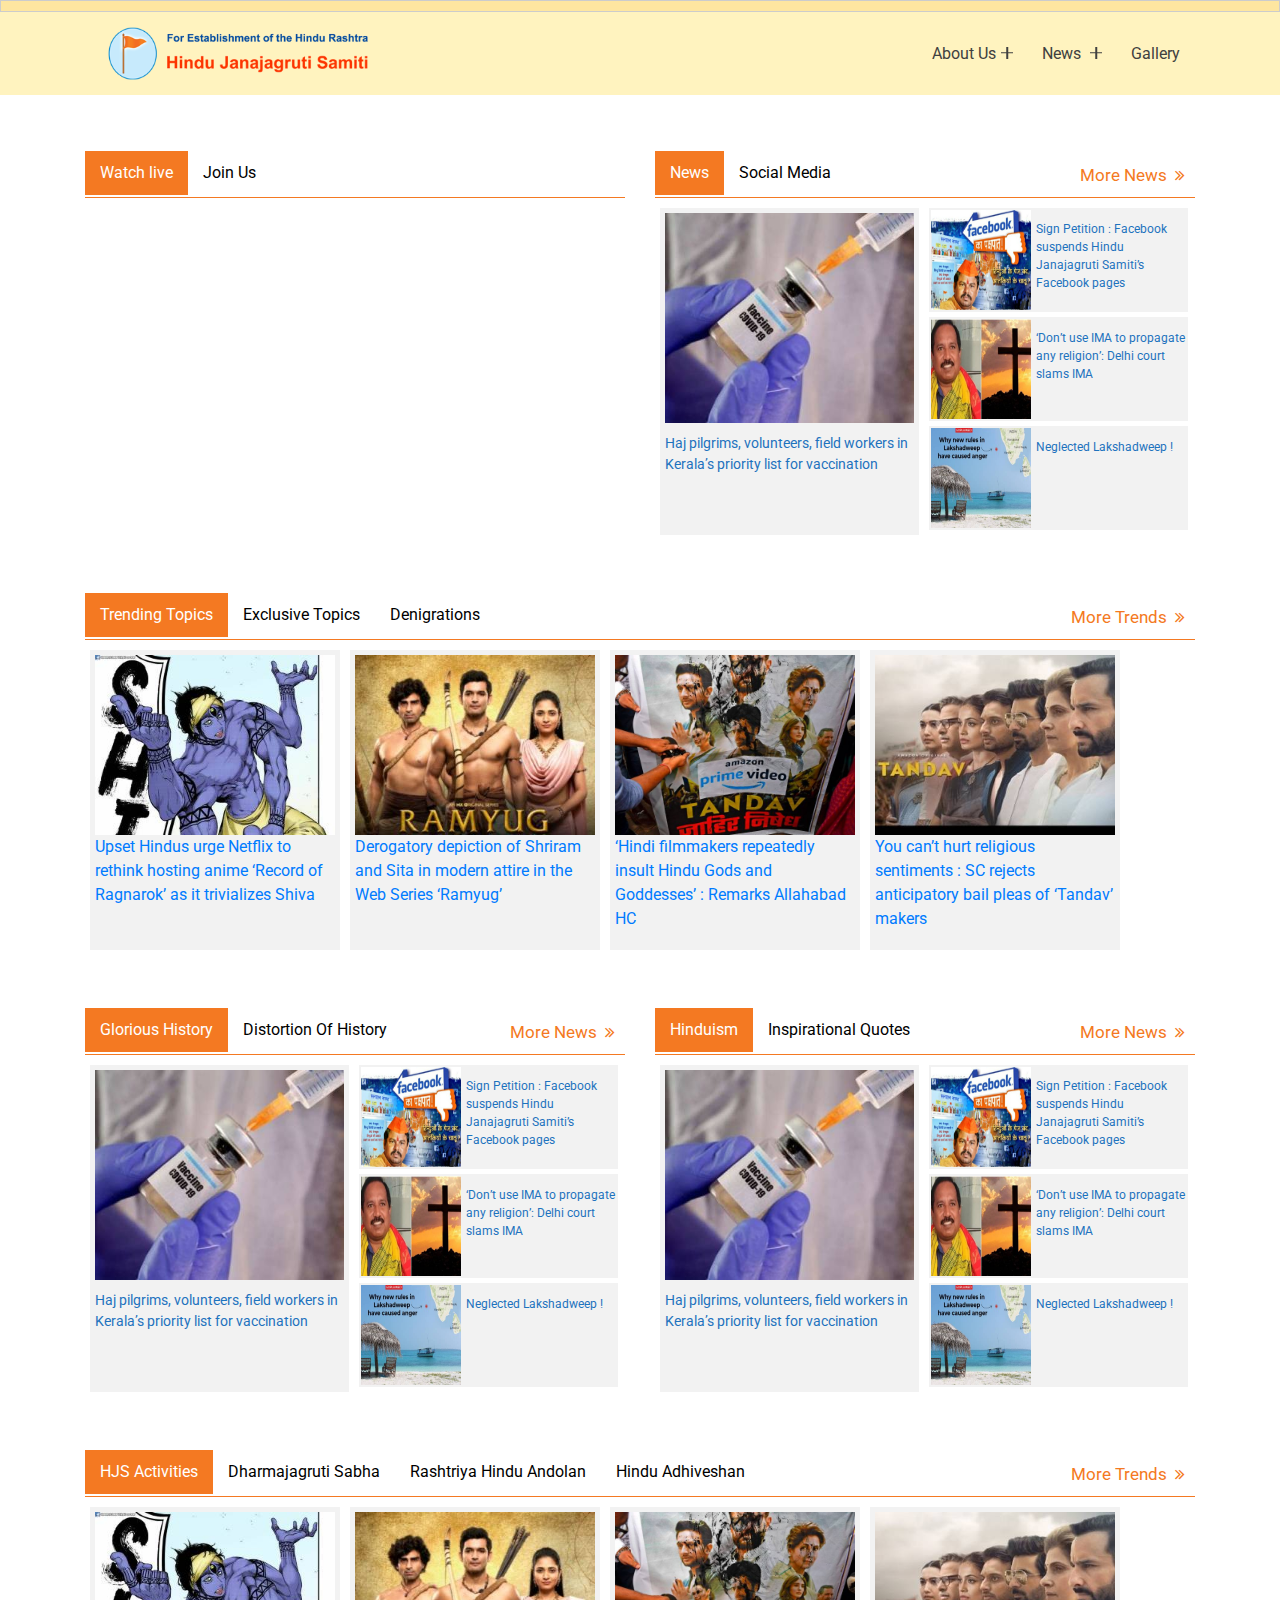
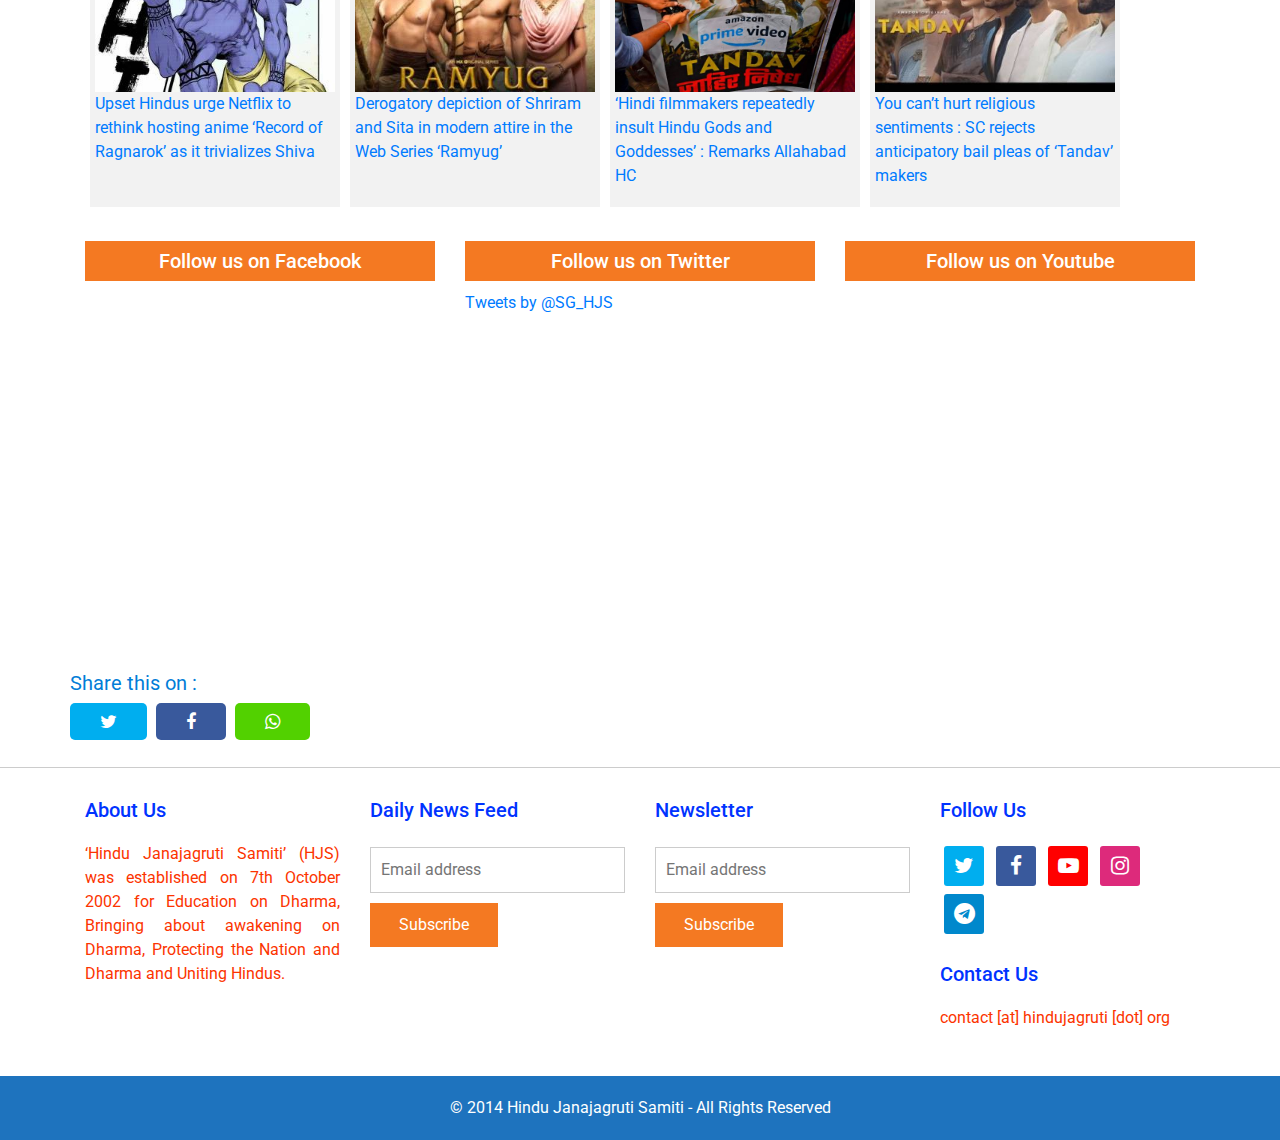
<file: index.html>
<!DOCTYPE html>
<html>
<head>
	<meta charset="utf-8">
	<meta charset="utf-8">
    <meta name="viewport" content="width=device-width, initial-scale=1">

    <title>HJS</title>

    <link rel="stylesheet" href="https://maxcdn.bootstrapcdn.com/bootstrap/4.5.2/css/bootstrap.min.css">

    <link rel="preconnect" href="https://fonts.gstatic.com">
	<link href="https://fonts.googleapis.com/css2?family=Roboto&display=swap" rel="stylesheet">
	<link rel="stylesheet" href="https://cdnjs.cloudflare.com/ajax/libs/font-awesome/4.7.0/css/font-awesome.min.css">

    <link rel="stylesheet" type="text/css" href="css/style.css">
    <link rel="stylesheet" type="text/css" href="css/responsive.css">
 
</head>
<body>

	<button onclick="topFunction()" id="myBtn" title="Go to top"><i class="fa fa-angle-up"></i></button>

	<!-- -------------------------translator------------------- -->
	<section id="translater">
		<div class="container">
			<div id="google_translate_element"></div>
			<script type="text/javascript">
				function googleTranslateElementInit() {
				  new google.translate.TranslateElement({pageLanguage: 'en'}, 'google_translate_element');
				}
			</script>
			<script type="text/javascript" src="//translate.google.com/translate_a/element.js?cb=googleTranslateElementInit"></script>
		</div>
	</section>

	<!-- header start -->
	<header class="header">
	    <div class="container">
	        <div class="header-main">
	           	<div class="logo">
	              	<a href="#"><img src="img/logo.png"></a>
	           	</div>
		        <div class="open-nav-menu">
		            <span></span>
		        </div>
	           	<div class="menu-overlay"></div>
	           	<!-- navigation menu start -->
	           	<nav class="nav-menu">
		            <div class="close-nav-menu">
		                <img src="img/close.svg" alt="close">
		            </div>
	             	<ul class="menu">
		                <li class="menu-item menu-item-has-children">
		                   <a href="#" data-toggle="sub-menu">About Us<i class="plus"></i></a>
		                   <ul class="sub-menu">
		                       <li class="menu-item"><a href="#">Home 1</a></li>
		                       <li class="menu-item"><a href="#">Home 2</a></li>
		                       <li class="menu-item"><a href="#">Home 3</a></li>
		                       <li class="menu-item"><a href="#">Home 4</a></li>
		                   </ul>
		                </li>
		                <li class="menu-item menu-item-has-children">
		                   <a href="#" data-toggle="sub-menu">News <i class="plus"></i></a>
		                   <ul class="sub-menu">
		                       <li class="menu-item"><a href="#">page 1</a></li>
		                       <li class="menu-item"><a href="#">page 2</a></li>
		                       <li class="menu-item"><a href="#">page 3</a></li>
		                       <li class="menu-item"><a href="#">page 4</a></li>
		                   </ul>
		                </li>
		                <li class="menu-item">
		                   <a href="#">Gallery</a>
		                </li>
	             	</ul>
	           	</nav>
	           	<!-- navigation menu end -->
	        </div>
	    </div>
	</header>
	<!-- header end -->

	<main id="main">
		
		<!-- ------------------------first----------------------- -->
		<section id="first">
			<div class="container">
				<div class="row">

					<div class="col-md-6">
						<div class="live">
							<div class="tab">
							  	<button class="tablinks ltab" onclick="openCity(event, 'live')" id="defaultOpen">Watch live</button>
							  	<button class="tablinks ltab" onclick="openCity(event, 'join')">Join Us</button>
							</div>
							<div id="live" class="tabcontent lcontent">
							  	<iframe id="ytplayer" type="text/html" width="100%" height="320"
								  src="https://www.youtube.com/embed/MZ1WVQ3x0eU?autoplay=1&origin=http://example.com"
								  frameborder="0"></iframe>
							</div>
							<div id="join" class="tabcontent lcontent">
							  	<ul>
							  		<li><a href="#">I wish to participate</a></li>
							  		<li><a href="#">Be a part of our events</a></li>
							  		<li><a href="#">Extend your support by donating to us</a></li>
							  		<li><a href="#">Connect with us on social media</a></li>
							  	</ul>
							  	<div class="btnn">
							  		<a href="#">Contribute to us</a>
							  	</div>
							</div>
						</div>
					</div>

					<div class="col-md-6">
						<div class="live">
							<div class="tab">
							  	<button class="tablinks ntab" onclick="openCityy(event, 'news')" id="defaultOpenn">News</button>
							  	<button class="tablinks ntab" onclick="openCityy(event, 'social')">Social Media</button>
							</div>
							<div id="news" class="tabcontent ncontent">
								<div class="n-btnn">
									<a href="#">More News <i class="fa fa-angle-double-right"></i></a>
								</div>
								<div class="news-box">
								  	<div class="news new">
								  		<a href="#">
								  			<img src="img/covid_vaccine.jpg">
								  			<p>
								  				Haj pilgrims, volunteers, field workers in Kerala’s priority list for vaccination
								  			</p>
								  		</a>
								  	</div>
								  	<div class="news">
								  		<div class="nn-box newss">
								  			<div class="img">
									  			<img src="img/1.jpg">
									  		</div>
									  		<div class="p">
									  			<p>Sign Petition : Facebook suspends Hindu Janajagruti Samiti’s Facebook pages </p>
									  		</div>
								  		</div>
								  		<div class="nn-box newss">
								  			<div class="img">
									  			<img src="img/2.jpg">
									  		</div>
									  		<div class="p">
									  			<p>‘Don’t use IMA to propagate any religion’: Delhi court slams IMA </p>
									  		</div>
								  		</div>
								  		<div class="nn-box newss">
								  			<div class="img">
									  			<img src="img/3.jpg">
									  		</div>
									  		<div class="p">
									  			<p>Neglected Lakshadweep !</p>
									  		</div>
								  		</div>
								  	</div>
								</div>
							</div>
							<div id="social" class="tabcontent ncontent">
								<div class="n-btnn">
									<a href="#">More Trends <i class="fa fa-angle-double-right"></i></a>
								</div>
							  	<div class="news-box">
								  	<div class="news new">
								  		<a href="#">
								  			<img src="img/law.jpg">
								  			<p>
								  				#IndiaWants_BlasphemyLaw trends as Hindus demand law against blasphemous material insulting Hindu Dharma
								  			</p>
								  		</a>
								  	</div>
								  	<div class="news">
								  		<div class="nn-box newss">
								  			<div class="img">
									  			<img src="img/4.jpg">
									  		</div>
									  		<div class="p">
									  			<p>#KashmiriHindusExodus_ 31Yrs trends highlighting plight of Kashmiri Hindus</p>
									  		</div>
								  		</div>
								  		<div class="nn-box newss">
								  			<div class="img">
									  			<img src="img/5.jpg">
									  		</div>
									  		<div class="p">
									  			<p>#NCERT_Fakes_History trends as Hindus fume against fake history taught in NCERT books</p>
									  		</div>
								  		</div>
								  		<div class="nn-box newss">
								  			<div class="img">
									  			<img src="img/6.jpg">
									  		</div>
									  		<div class="p">
									  			<p>#SaveAndhraTemples trend as Hindus demand immediate steps for safety of temples</p>
									  		</div>
								  		</div>
								  	</div>
								</div>
							</div>
						</div>
					</div>

				</div>
			</div>
		</section>


		<!-- ------------------------second------------------------ -->
		<section id="second">
			<div class="container">
				<div class="live">
					<div class="tab">
						<button class="tablinks ttab" onclick="trending(event, 'trend')" id="defaultOpen2">Trending Topics</button>
						<button class="tablinks ttab" onclick="trending(event, 'exclusive')">Exclusive Topics</button>
						<button class="tablinks ttab" onclick="trending(event, 'denigrations')">Denigrations</button>
					</div>
					<div id="trend" class="tabcontent tcontent">
						<div class="n-btnn">
							<a href="#">More Trends <i class="fa fa-angle-double-right"></i></a>
						</div>
						<div class="trend-box">
							<div class="trend">
								<a href="#">
									<img src="img/7.jpg">
									<p>
										Upset Hindus urge Netflix to rethink hosting anime ‘Record of Ragnarok’ as it trivializes Shiva
									</p>
								</a>
							</div>
							<div class="trend">
								<a href="#">
									<img src="img/8.jpg">
									<p>Derogatory depiction of Shriram and Sita in modern attire in the Web Series ‘Ramyug’</p>
								</a>
							</div>
							<div class="trend">
								<a href="#">
									<img src="img/9.jpg">
									<p>‘Hindi filmmakers repeatedly insult Hindu Gods and Goddesses’ : Remarks Allahabad HC</p>
								</a>
							</div>
							<div class="trend">
								<a href="#">
									<img src="img/10.jpg">
									<p>You can’t hurt religious sentiments : SC rejects anticipatory bail pleas of ‘Tandav’ makers</p>
								</a>
							</div>
						</div>
					</div>
					<div id="exclusive" class="tabcontent tcontent">
						<div class="n-btnn">
							<a href="#">More Trends <i class="fa fa-angle-double-right"></i></a>
						</div>
						<div class="trend-box">
							<div class="trend">
								<a href="#">
									<img src="img/9.jpg">
									<p>
										Upset Hindus urge Netflix to rethink hosting anime ‘Record of Ragnarok’ as it trivializes Shiva
									</p>
								</a>
							</div>
							<div class="trend">
								<a href="#">
									<img src="img/8.jpg">
									<p>Derogatory depiction of Shriram and Sita in modern attire in the Web Series ‘Ramyug’</p>
								</a>
							</div>
							<div class="trend">
								<a href="#">
									<img src="img/2.jpg">
									<p>‘Hindi filmmakers repeatedly insult Hindu Gods and Goddesses’ : Remarks Allahabad HC</p>
								</a>
							</div>
							<div class="trend">
								<a href="#">
									<img src="img/10.jpg">
									<p>You can’t hurt religious sentiments : SC rejects anticipatory bail pleas of ‘Tandav’ makers</p>
								</a>
							</div>
						</div>
					</div>
					<div id="denigrations" class="tabcontent tcontent">
						<div class="n-btnn">
							<a href="#">More Trends <i class="fa fa-angle-double-right"></i></a>
						</div>
						<div class="trend-box">
							<div class="trend">
								<a href="#">
									<img src="img/5.jpg">
									<p>
										Upset Hindus urge Netflix to rethink hosting anime ‘Record of Ragnarok’ as it trivializes Shiva
									</p>
								</a>
							</div>
							<div class="trend">
								<a href="#">
									<img src="img/4.jpg">
									<p>Derogatory depiction of Shriram and Sita in modern attire in the Web Series ‘Ramyug’</p>
								</a>
							</div>
							<div class="trend">
								<a href="#">
									<img src="img/9.jpg">
									<p>‘Hindi filmmakers repeatedly insult Hindu Gods and Goddesses’ : Remarks Allahabad HC</p>
								</a>
							</div>
							<div class="trend">
								<a href="#">
									<img src="img/10.jpg">
									<p>You can’t hurt religious sentiments : SC rejects anticipatory bail pleas of ‘Tandav’ makers</p>
								</a>
							</div>
						</div>
					</div>
				</div>
			</div>
		</section>

		<!-- -----------------------third----------------- -->
		<section id="first">
			<div class="container">
				<div class="row">

					<div class="col-md-6">
						<div class="live">
							<div class="tab">
							  	<button class="tablinks htab" onclick="history(event, 'glorious')" id="defaultOpen3">Glorious History</button>
							  	<button class="tablinks htab" onclick="history(event, 'distortion')">Distortion Of History</button>
							</div>
							<div id="glorious" class="tabcontent hcontent">
								<div class="n-btnn">
									<a href="#">More News <i class="fa fa-angle-double-right"></i></a>
								</div>
								<div class="news-box">
								  	<div class="news new">
								  		<a href="#">
								  			<img src="img/covid_vaccine.jpg">
								  			<p>
								  				Haj pilgrims, volunteers, field workers in Kerala’s priority list for vaccination
								  			</p>
								  		</a>
								  	</div>
								  	<div class="news">
								  		<div class="nn-box newss">
								  			<div class="img">
									  			<img src="img/1.jpg">
									  		</div>
									  		<div class="p">
									  			<p>Sign Petition : Facebook suspends Hindu Janajagruti Samiti’s Facebook pages </p>
									  		</div>
								  		</div>
								  		<div class="nn-box newss">
								  			<div class="img">
									  			<img src="img/2.jpg">
									  		</div>
									  		<div class="p">
									  			<p>‘Don’t use IMA to propagate any religion’: Delhi court slams IMA </p>
									  		</div>
								  		</div>
								  		<div class="nn-box newss">
								  			<div class="img">
									  			<img src="img/3.jpg">
									  		</div>
									  		<div class="p">
									  			<p>Neglected Lakshadweep !</p>
									  		</div>
								  		</div>
								  	</div>
								</div>
							</div>
							<div id="distortion" class="tabcontent hcontent">
								<div class="n-btnn">
									<a href="#">More Trends <i class="fa fa-angle-double-right"></i></a>
								</div>
							  	<div class="news-box">
								  	<div class="news new">
								  		<a href="#">
								  			<img src="img/law.jpg">
								  			<p>
								  				#IndiaWants_BlasphemyLaw trends as Hindus demand law against blasphemous material insulting Hindu Dharma
								  			</p>
								  		</a>
								  	</div>
								  	<div class="news">
								  		<div class="nn-box newss">
								  			<div class="img">
									  			<img src="img/4.jpg">
									  		</div>
									  		<div class="p">
									  			<p>#KashmiriHindusExodus_ 31Yrs trends highlighting plight of Kashmiri Hindus</p>
									  		</div>
								  		</div>
								  		<div class="nn-box newss">
								  			<div class="img">
									  			<img src="img/5.jpg">
									  		</div>
									  		<div class="p">
									  			<p>#NCERT_Fakes_History trends as Hindus fume against fake history taught in NCERT books</p>
									  		</div>
								  		</div>
								  		<div class="nn-box newss">
								  			<div class="img">
									  			<img src="img/6.jpg">
									  		</div>
									  		<div class="p">
									  			<p>#SaveAndhraTemples trend as Hindus demand immediate steps for safety of temples</p>
									  		</div>
								  		</div>
								  	</div>
								</div>
							</div>
						</div>
					</div>

					<div class="col-md-6">
						<div class="live">
							<div class="tab">
							  	<button class="tablinks hitab" onclick="hindus(event, 'hinduism')" id="defaultOpen4">Hinduism</button>
							  	<button class="tablinks hitab" onclick="hindus(event, 'inspirational')">Inspirational Quotes</button>
							</div>
							<div id="hinduism" class="tabcontent hicontent">
								<div class="n-btnn">
									<a href="#">More News <i class="fa fa-angle-double-right"></i></a>
								</div>
								<div class="news-box">
								  	<div class="news new">
								  		<a href="#">
								  			<img src="img/covid_vaccine.jpg">
								  			<p>
								  				Haj pilgrims, volunteers, field workers in Kerala’s priority list for vaccination
								  			</p>
								  		</a>
								  	</div>
								  	<div class="news">
								  		<div class="nn-box newss">
								  			<div class="img">
									  			<img src="img/1.jpg">
									  		</div>
									  		<div class="p">
									  			<p>Sign Petition : Facebook suspends Hindu Janajagruti Samiti’s Facebook pages </p>
									  		</div>
								  		</div>
								  		<div class="nn-box newss">
								  			<div class="img">
									  			<img src="img/2.jpg">
									  		</div>
									  		<div class="p">
									  			<p>‘Don’t use IMA to propagate any religion’: Delhi court slams IMA </p>
									  		</div>
								  		</div>
								  		<div class="nn-box newss">
								  			<div class="img">
									  			<img src="img/3.jpg">
									  		</div>
									  		<div class="p">
									  			<p>Neglected Lakshadweep !</p>
									  		</div>
								  		</div>
								  	</div>
								</div>
							</div>
							<div id="inspirational" class="tabcontent hicontent">
								<div class="n-btnn">
									<a href="#">More Trends <i class="fa fa-angle-double-right"></i></a>
								</div>
							  	<div class="news-box">
								  	<div class="news new">
								  		<a href="#">
								  			<img src="img/law.jpg">
								  			<p>
								  				#IndiaWants_BlasphemyLaw trends as Hindus demand law against blasphemous material insulting Hindu Dharma
								  			</p>
								  		</a>
								  	</div>
								  	<div class="news">
								  		<div class="nn-box newss">
								  			<div class="img">
									  			<img src="img/4.jpg">
									  		</div>
									  		<div class="p">
									  			<p>#KashmiriHindusExodus_ 31Yrs trends highlighting plight of Kashmiri Hindus</p>
									  		</div>
								  		</div>
								  		<div class="nn-box newss">
								  			<div class="img">
									  			<img src="img/5.jpg">
									  		</div>
									  		<div class="p">
									  			<p>#NCERT_Fakes_History trends as Hindus fume against fake history taught in NCERT books</p>
									  		</div>
								  		</div>
								  		<div class="nn-box newss">
								  			<div class="img">
									  			<img src="img/6.jpg">
									  		</div>
									  		<div class="p">
									  			<p>#SaveAndhraTemples trend as Hindus demand immediate steps for safety of temples</p>
									  		</div>
								  		</div>
								  	</div>
								</div>
							</div>
						</div>
					</div>

				</div>
			</div>
		</section>

		<!-- ------------------------four------------------------ -->
		<section id="second">
			<div class="container">
				<div class="live">
					<div class="tab">
						<button class="tablinks hjstab" onclick="hjs(event, 'activities')" id="defaultOpen5">HJS Activities</button>
						<button class="tablinks hjstab" onclick="hjs(event, 'sabha')">Dharmajagruti Sabha</button>
						<button class="tablinks hjstab" onclick="hjs(event, 'rashtriya')">Rashtriya Hindu Andolan</button>
						<button class="tablinks hjstab" onclick="hjs(event, 'adhiveshan')">Hindu Adhiveshan</button>
					</div>
					<div id="activities" class="tabcontent hjscontent">
						<div class="n-btnn">
							<a href="#">More Trends <i class="fa fa-angle-double-right"></i></a>
						</div>
						<div class="trend-box">
							<div class="trend">
								<a href="#">
									<img src="img/7.jpg">
									<p>
										Upset Hindus urge Netflix to rethink hosting anime ‘Record of Ragnarok’ as it trivializes Shiva
									</p>
								</a>
							</div>
							<div class="trend">
								<a href="#">
									<img src="img/8.jpg">
									<p>Derogatory depiction of Shriram and Sita in modern attire in the Web Series ‘Ramyug’</p>
								</a>
							</div>
							<div class="trend">
								<a href="#">
									<img src="img/9.jpg">
									<p>‘Hindi filmmakers repeatedly insult Hindu Gods and Goddesses’ : Remarks Allahabad HC</p>
								</a>
							</div>
							<div class="trend">
								<a href="#">
									<img src="img/10.jpg">
									<p>You can’t hurt religious sentiments : SC rejects anticipatory bail pleas of ‘Tandav’ makers</p>
								</a>
							</div>
						</div>
					</div>
					<div id="sabha" class="tabcontent hjscontent">
						<div class="n-btnn">
							<a href="#">More Trends <i class="fa fa-angle-double-right"></i></a>
						</div>
						<div class="trend-box">
							<div class="trend">
								<a href="#">
									<img src="img/9.jpg">
									<p>
										Upset Hindus urge Netflix to rethink hosting anime ‘Record of Ragnarok’ as it trivializes Shiva
									</p>
								</a>
							</div>
							<div class="trend">
								<a href="#">
									<img src="img/8.jpg">
									<p>Derogatory depiction of Shriram and Sita in modern attire in the Web Series ‘Ramyug’</p>
								</a>
							</div>
							<div class="trend">
								<a href="#">
									<img src="img/2.jpg">
									<p>‘Hindi filmmakers repeatedly insult Hindu Gods and Goddesses’ : Remarks Allahabad HC</p>
								</a>
							</div>
							<div class="trend">
								<a href="#">
									<img src="img/10.jpg">
									<p>You can’t hurt religious sentiments : SC rejects anticipatory bail pleas of ‘Tandav’ makers</p>
								</a>
							</div>
						</div>
					</div>
					<div id="rashtriya" class="tabcontent hjscontent">
						<div class="n-btnn">
							<a href="#">More Trends <i class="fa fa-angle-double-right"></i></a>
						</div>
						<div class="trend-box">
							<div class="trend">
								<a href="#">
									<img src="img/5.jpg">
									<p>
										Upset Hindus urge Netflix to rethink hosting anime ‘Record of Ragnarok’ as it trivializes Shiva
									</p>
								</a>
							</div>
							<div class="trend">
								<a href="#">
									<img src="img/4.jpg">
									<p>Derogatory depiction of Shriram and Sita in modern attire in the Web Series ‘Ramyug’</p>
								</a>
							</div>
							<div class="trend">
								<a href="#">
									<img src="img/9.jpg">
									<p>‘Hindi filmmakers repeatedly insult Hindu Gods and Goddesses’ : Remarks Allahabad HC</p>
								</a>
							</div>
							<div class="trend">
								<a href="#">
									<img src="img/10.jpg">
									<p>You can’t hurt religious sentiments : SC rejects anticipatory bail pleas of ‘Tandav’ makers</p>
								</a>
							</div>
						</div>
					</div>
					<div id="adhiveshan" class="tabcontent hjscontent">
						<div class="n-btnn">
							<a href="#">More Trends <i class="fa fa-angle-double-right"></i></a>
						</div>
						<div class="trend-box">
							<div class="trend">
								<a href="#">
									<img src="img/5.jpg">
									<p>
										Upset Hindus urge Netflix to rethink hosting anime ‘Record of Ragnarok’ as it trivializes Shiva
									</p>
								</a>
							</div>
							<div class="trend">
								<a href="#">
									<img src="img/4.jpg">
									<p>Derogatory depiction of Shriram and Sita in modern attire in the Web Series ‘Ramyug’</p>
								</a>
							</div>
							<div class="trend">
								<a href="#">
									<img src="img/9.jpg">
									<p>‘Hindi filmmakers repeatedly insult Hindu Gods and Goddesses’ : Remarks Allahabad HC</p>
								</a>
							</div>
							<div class="trend">
								<a href="#">
									<img src="img/10.jpg">
									<p>You can’t hurt religious sentiments : SC rejects anticipatory bail pleas of ‘Tandav’ makers</p>
								</a>
							</div>
						</div>
					</div>
				</div>
			</div>
		</section>

		<!-- ----------------------------------five----------------- -->
		<section id="second five">
			<div class="container">
				<div class="row">
					<div class="col-md-4">
						<div class="follow">
							<h2>Follow us on Facebook</h2>

						</div>
					</div>
					<div class="col-md-4">
						<div class="follow">
							<h2>Follow us on Twitter</h2>
							<a class="twitter-timeline" data-width="100%" data-height="350" data-theme="light" href="https://twitter.com/SG_HJS?ref_src=twsrc%5Etfw">Tweets by @SG_HJS</a>
						</div>
					</div>
					<div class="col-md-4">
						<div class="follow">
							<h2>Follow us on Youtube</h2>
							<iframe id="ytplayer" type="text/html" width="100%" height="350"
							src="https://www.youtube.com/embed/MZ1WVQ3x0eU?autoplay=1&origin=http://example.com"
							frameborder="0"></iframe>
						</div>
					</div>
					<div class="shair">
						<p>Share this on :</p>
						<ul>
							<a style="background-color: #00aeef;" href="#"><i class="fa fa-twitter"></i></a>
							<a style="background-color: #39599c;" href="#"><i class="fa fa-facebook"></i></a>
							<a style="background-color: #52d100;" href="#"><i class="fa fa-whatsapp"></i></a>
						</ul>
					</div>
				</div>
			</div>
		</section>

	</main>


	<footer>
		<div class="container">
			<div class="row">
				<div class="col-md-3">
					<div class="footer">
						<h2>About Us</h2>
						<p>
							‘Hindu Janajagruti Samiti’ (HJS) was established on 7th October
							 2002 for Education on Dharma, Bringing about awakening on Dharma,
							  Protecting the Nation and Dharma and Uniting Hindus.
						</p>
					</div>
				</div>

				<div class="col-md-3">
					<div class="footer">
						<h2>Daily News Feed</h2>
						<form action="/action_page.php">
							<div class="email" style="background-color:white">
							    <input type="text" placeholder="Email address" name="mail" required>
							</div>
						    <input type="submit" value="Subscribe">
						</form>
					</div>
				</div>

				<div class="col-md-3">
					<div class="footer">
						<h2>Newsletter</h2>
						<form action="/action_page.php">
							<div class="email" style="background-color:white">
							    <input type="text" placeholder="Email address" name="mail" required>
							</div>
						    <input type="submit" value="Subscribe">
						</form>
					</div>
				</div>

				<div class="col-md-3">
					<div class="footer">
						<h2>Follow Us</h2>
						<ul>
							<a href="#"><i class="fa fa-twitter" style="background-color: #00aeef;"></i></a>
							<a href="#"><i class="fa fa-facebook" style="background-color: #39599c;"></i></a>
							<a href="#"><i class="fa fa-youtube-play" style="background-color: #FF0000;"></i></a>
							<a href="#"><i class="fa fa-instagram" style="background-color: #DD2A7B;"></i></a>
							<a href="#"><i class="fa fa-telegram" style="background-color: #0088cc;"></i></a>
						</ul>
						<br>
						<h2>Contact Us</h2>
						<p>contact [at] hindujagruti [dot] org</p>
					</div>
				</div>
			</div>
		</div>
	</footer>
	<section class="copy">
		<div class="copy-text">
			<p>© 2014 Hindu Janajagruti Samiti - All Rights Reserved</p>
		</div>
	</section>



	<script src="https://ajax.googleapis.com/ajax/libs/jquery/3.5.1/jquery.min.js"></script>
	<script src="https://cdnjs.cloudflare.com/ajax/libs/popper.js/1.16.0/umd/popper.min.js"></script>
	<script src="https://maxcdn.bootstrapcdn.com/bootstrap/4.5.2/js/bootstrap.min.js"></script>

	<script async src="https://platform.twitter.com/widgets.js" charset="utf-8"></script>

	<script type="text/javascript" src="js/main.js"></script>

	<script>
		function openCity(evt, cityName) {
		  var i, lcontent, ltab;
		  lcontent = document.getElementsByClassName("lcontent");
		  for (i = 0; i < lcontent.length; i++) {
		    lcontent[i].style.display = "none";
		  }
		  ltab = document.getElementsByClassName("ltab");
		  for (i = 0; i < ltab.length; i++) {
		    ltab[i].className = ltab[i].className.replace(" active", "");
		  }
		  document.getElementById(cityName).style.display = "block";
		  evt.currentTarget.className += " active";
		}
		document.getElementById("defaultOpen").click();
	</script>

	<script>
		function openCityy(evt, cityName) {
		  var i, ncontent, ntab;
		  ncontent = document.getElementsByClassName("ncontent");
		  for (i = 0; i < ncontent.length; i++) {
		    ncontent[i].style.display = "none";
		  }
		  ntab = document.getElementsByClassName("ntab");
		  for (i = 0; i < ntab.length; i++) {
		    ntab[i].className = ntab[i].className.replace(" active", "");
		  }
		  document.getElementById(cityName).style.display = "block";
		  evt.currentTarget.className += " active";
		}
		document.getElementById("defaultOpenn").click();
	</script>

	<script>
		function trending(evt, cityName) {
		  var i, tcontent, ttab;
		  tcontent = document.getElementsByClassName("tcontent");
		  for (i = 0; i < tcontent.length; i++) {
		    tcontent[i].style.display = "none";
		  }
		  ttab = document.getElementsByClassName("ttab");
		  for (i = 0; i < ttab.length; i++) {
		    ttab[i].className = ttab[i].className.replace(" active", "");
		  }
		  document.getElementById(cityName).style.display = "block";
		  evt.currentTarget.className += " active";
		}
		document.getElementById("defaultOpen2").click();
	</script>

	<script>
		function history(evt, cityName) {
		  var i, hcontent, htab;
		  hcontent = document.getElementsByClassName("hcontent");
		  for (i = 0; i < hcontent.length; i++) {
		    hcontent[i].style.display = "none";
		  }
		  htab = document.getElementsByClassName("htab");
		  for (i = 0; i < htab.length; i++) {
		    htab[i].className = htab[i].className.replace(" active", "");
		  }
		  document.getElementById(cityName).style.display = "block";
		  evt.currentTarget.className += " active";
		}
		document.getElementById("defaultOpen3").click();
	</script>

	<script>
		function hindus(evt, cityName) {
		  var i, hicontent, hitab;
		  hicontent = document.getElementsByClassName("hicontent");
		  for (i = 0; i < hicontent.length; i++) {
		    hicontent[i].style.display = "none";
		  }
		  hitab = document.getElementsByClassName("hitab");
		  for (i = 0; i < hitab.length; i++) {
		    hitab[i].className = hitab[i].className.replace(" active", "");
		  }
		  document.getElementById(cityName).style.display = "block";
		  evt.currentTarget.className += " active";
		}
		document.getElementById("defaultOpen4").click();
	</script>

	<script>
		function hjs(evt, cityName) {
		  var i, hjscontent, hjstab;
		  hjscontent = document.getElementsByClassName("hjscontent");
		  for (i = 0; i < hjscontent.length; i++) {
		    hjscontent[i].style.display = "none";
		  }
		  hjstab = document.getElementsByClassName("hjstab");
		  for (i = 0; i < hjstab.length; i++) {
		    hjstab[i].className = hjstab[i].className.replace(" active", "");
		  }
		  document.getElementById(cityName).style.display = "block";
		  evt.currentTarget.className += " active";
		}
		document.getElementById("defaultOpen5").click();
	</script>

	<script>
	//Get the button
	var mybutton = document.getElementById("myBtn");

	// When the user scrolls down 20px from the top of the document, show the button
	window.onscroll = function() {scrollFunction()};

	function scrollFunction() {
	  if (document.body.scrollTop > 20 || document.documentElement.scrollTop > 20) {
	    mybutton.style.display = "block";
	  } else {
	    mybutton.style.display = "none";
	  }
	}

	// When the user clicks on the button, scroll to the top of the document
	function topFunction() {
	  document.body.scrollTop = 0;
	  document.documentElement.scrollTop = 0;
	}
	</script>
   

</body>
</html>
</file>
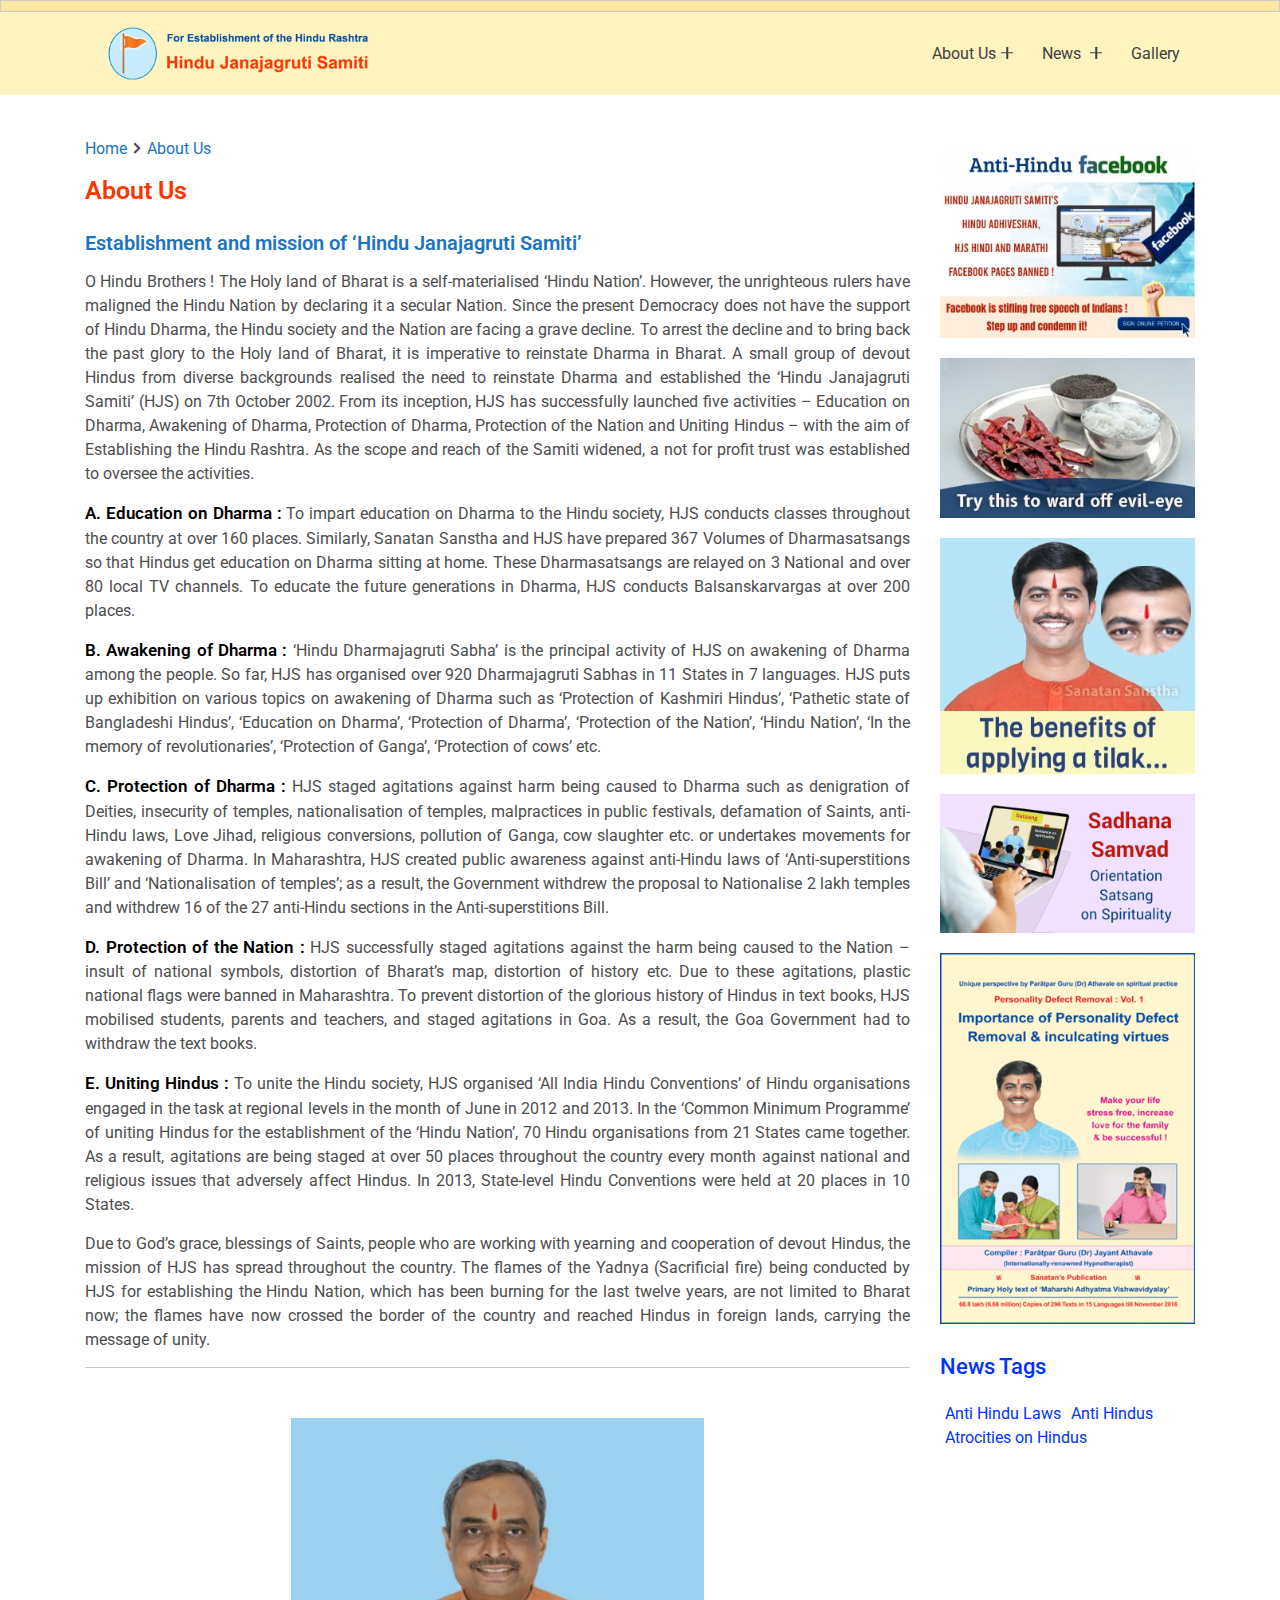
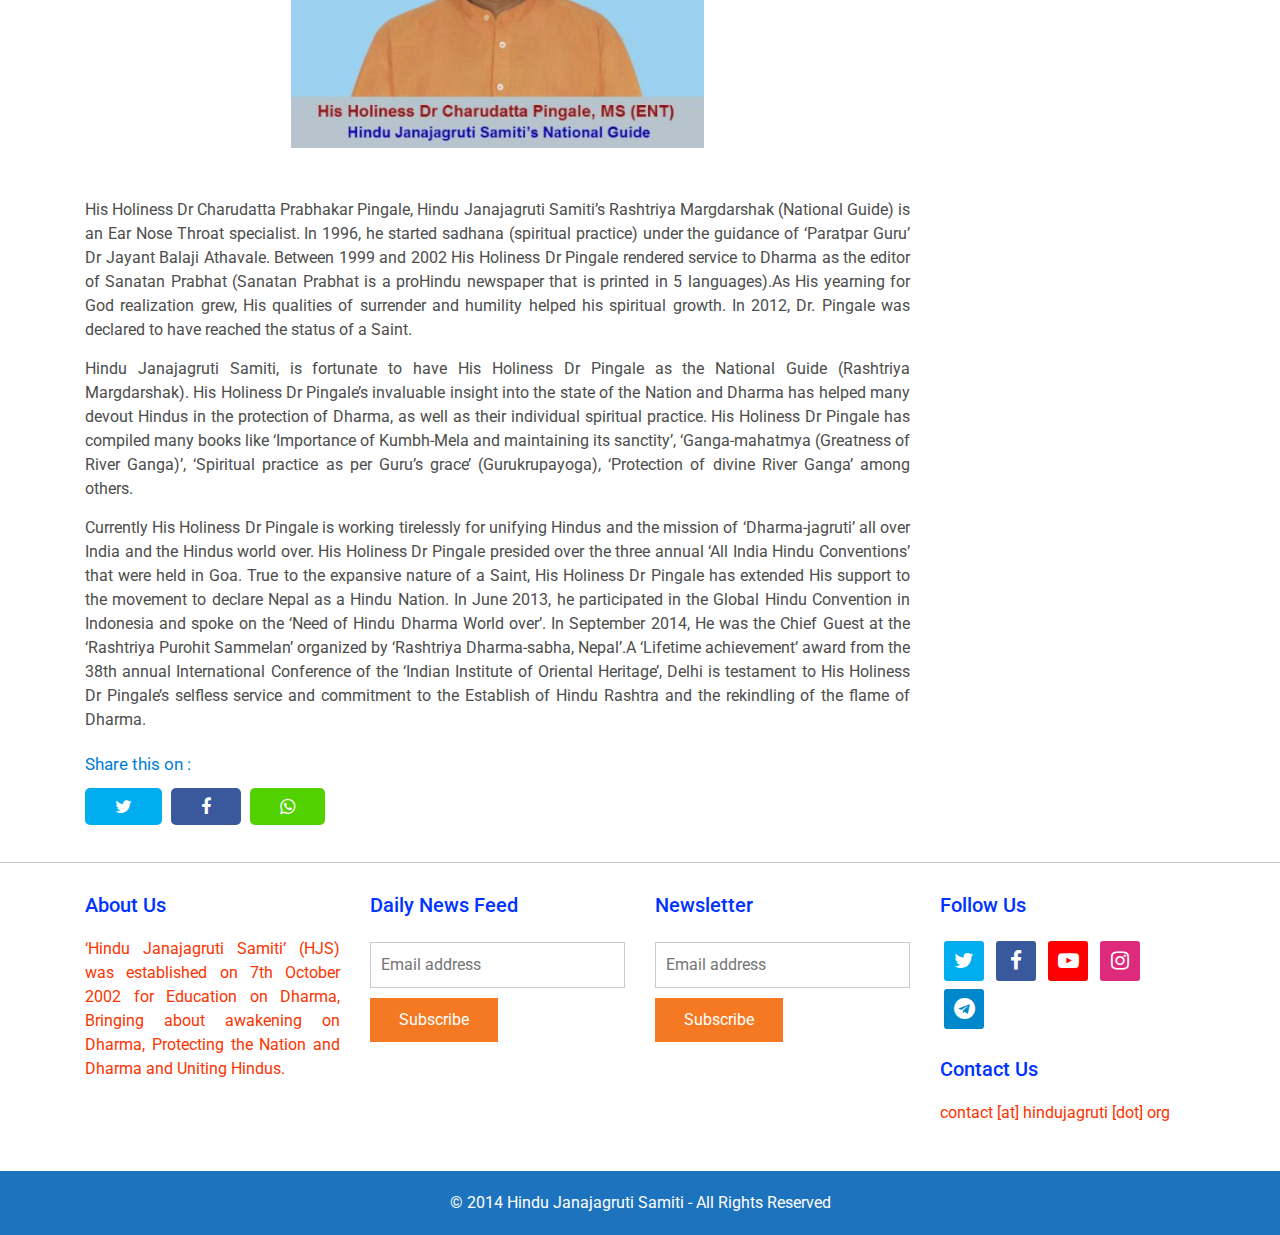
<file: about.html>
<!DOCTYPE html>
<html>
<head>
	<meta charset="utf-8">
	<meta charset="utf-8">
    <meta name="viewport" content="width=device-width, initial-scale=1">

    <title>HJS</title>

    <link rel="stylesheet" href="https://maxcdn.bootstrapcdn.com/bootstrap/4.5.2/css/bootstrap.min.css">

    <link rel="preconnect" href="https://fonts.gstatic.com">
	<link href="https://fonts.googleapis.com/css2?family=Roboto&display=swap" rel="stylesheet">
	<link rel="stylesheet" href="https://cdnjs.cloudflare.com/ajax/libs/font-awesome/4.7.0/css/font-awesome.min.css">

    <link rel="stylesheet" type="text/css" href="css/style.css">
    <link rel="stylesheet" type="text/css" href="css/responsive.css">
    <link rel="stylesheet" type="text/css" href="css/about.css">
 
</head>
<body>

	<button onclick="topFunction()" id="myBtn" title="Go to top"><i class="fa fa-angle-up"></i></button>

	<!-- -------------------------translator------------------- -->
	<section id="translater">
		<div class="container">
			<div id="google_translate_element"></div>
			<script type="text/javascript">
				function googleTranslateElementInit() {
				  new google.translate.TranslateElement({pageLanguage: 'en'}, 'google_translate_element');
				}
			</script>
			<script type="text/javascript" src="//translate.google.com/translate_a/element.js?cb=googleTranslateElementInit"></script>
		</div>
	</section>

	<!-- header start -->
	<header class="header">
	    <div class="container">
	        <div class="header-main">
	           	<div class="logo">
	              	<a href="#"><img src="img/logo.png"></a>
	           	</div>
		        <div class="open-nav-menu">
		            <span></span>
		        </div>
	           	<div class="menu-overlay"></div>
	           	<!-- navigation menu start -->
	           	<nav class="nav-menu">
		            <div class="close-nav-menu">
		                <img src="img/close.svg" alt="close">
		            </div>
	             	<ul class="menu">
		                <li class="menu-item menu-item-has-children">
		                   <a href="#" data-toggle="sub-menu">About Us<i class="plus"></i></a>
		                   <ul class="sub-menu">
		                       <li class="menu-item"><a href="#">Home 1</a></li>
		                       <li class="menu-item"><a href="#">Home 2</a></li>
		                       <li class="menu-item"><a href="#">Home 3</a></li>
		                       <li class="menu-item"><a href="#">Home 4</a></li>
		                   </ul>
		                </li>
		                <li class="menu-item menu-item-has-children">
		                   <a href="#" data-toggle="sub-menu">News <i class="plus"></i></a>
		                   <ul class="sub-menu">
		                       <li class="menu-item"><a href="#">page 1</a></li>
		                       <li class="menu-item"><a href="#">page 2</a></li>
		                       <li class="menu-item"><a href="#">page 3</a></li>
		                       <li class="menu-item"><a href="#">page 4</a></li>
		                   </ul>
		                </li>
		                <li class="menu-item">
		                   <a href="#">Gallery</a>
		                </li>
	             	</ul>
	           	</nav>
	           	<!-- navigation menu end -->
	        </div>
	    </div>
	</header>
	<!-- header end -->

	<main id="main">

		<section class="about-section">
			<div class="container">
				<div class="row">

					<div class="col-md-9">
						<div class="a-about">
							<a href="index.html">Home</a> <i class="fa fa-angle-right"></i> <a href="about.html">About Us</a>
						</div>

						<div class="about">
							<h2>About Us</h2>
							<h3>Establishment and mission of ‘Hindu Janajagruti Samiti’</h3>
							<p>O Hindu Brothers ! The Holy land of Bharat is a self-materialised ‘Hindu Nation’. However, the unrighteous rulers have maligned the Hindu Nation by declaring it a secular Nation. Since the present Democracy does not have the support of Hindu Dharma, the Hindu society and the Nation are facing a grave decline. To arrest the decline and to bring back the past glory to the Holy land of Bharat, it is imperative to reinstate Dharma in Bharat. A small group of devout Hindus from diverse backgrounds realised the need to reinstate Dharma and established the ‘Hindu Janajagruti Samiti’ (HJS) on 7th October 2002. From its inception, HJS has successfully launched five activities – Education on Dharma, Awakening of Dharma, Protection of Dharma, Protection of the Nation and Uniting Hindus – with the aim of Establishing the Hindu Rashtra. As the scope and reach of the Samiti widened, a not for profit trust was established to oversee the activities.</p>

							<p><span>A. Education on Dharma : </span> To impart education on Dharma to the Hindu society, HJS conducts classes throughout the country at over 160 places. Similarly, Sanatan Sanstha and HJS have prepared 367 Volumes of Dharmasatsangs so that Hindus get education on Dharma sitting at home. These Dharmasatsangs are relayed on 3 National and over 80 local TV channels. To educate the future generations in Dharma, HJS conducts Balsanskarvargas at over 200 places.</p>

							<p><span>B. Awakening of Dharma : </span> ‘Hindu Dharmajagruti Sabha’ is the principal activity of HJS on awakening of Dharma among the people. So far, HJS has organised over 920 Dharmajagruti Sabhas in 11 States in 7 languages. HJS puts up exhibition on various topics on awakening of Dharma such as ‘Protection of Kashmiri Hindus’, ‘Pathetic state of Bangladeshi Hindus’, ‘Education on Dharma’, ‘Protection of Dharma’, ‘Protection of the Nation’, ‘Hindu Nation’, ‘In the memory of revolutionaries’, ‘Protection of Ganga’, ‘Protection of cows’ etc.</p>
							
							<p><span>C. Protection of Dharma : </span> HJS staged agitations against harm being caused to Dharma such as denigration of Deities, insecurity of temples, nationalisation of temples, malpractices in public festivals, defamation of Saints, anti-Hindu laws, Love Jihad, religious conversions, pollution of Ganga, cow slaughter etc. or undertakes movements for awakening of Dharma. In Maharashtra, HJS created public awareness against anti-Hindu laws of ‘Anti-superstitions Bill’ and ‘Nationalisation of temples’; as a result, the Government withdrew the proposal to Nationalise 2 lakh temples and withdrew 16 of the 27 anti-Hindu sections in the Anti-superstitions Bill.</p>

							<p><span>D. Protection of the Nation : </span> HJS successfully staged agitations against the harm being caused to the Nation – insult of national symbols, distortion of Bharat’s map, distortion of history etc. Due to these agitations, plastic national flags were banned in Maharashtra. To prevent distortion of the glorious history of Hindus in text books, HJS mobilised students, parents and teachers, and staged agitations in Goa. As a result, the Goa Government had to withdraw the text books.</p>

							<p><span>E. Uniting Hindus : </span> To unite the Hindu society, HJS organised ‘All India Hindu Conventions’ of Hindu organisations engaged in the task at regional levels in the month of June in 2012 and 2013. In the ‘Common Minimum Programme’ of uniting Hindus for the establishment of the ‘Hindu Nation’, 70 Hindu organisations from 21 States came together. As a result, agitations are being staged at over 50 places throughout the country every month against national and religious issues that adversely affect Hindus. In 2013, State-level Hindu Conventions were held at 20 places in 10 States.</p>

							<p>Due to God’s grace, blessings of Saints, people who are working with yearning and cooperation of devout Hindus, the mission of HJS has spread throughout the country. The flames of the Yadnya (Sacrificial fire) being conducted by HJS for establishing the Hindu Nation, which has been burning for the last twelve years, are not limited to Bharat now; the flames have now crossed the border of the country and reached Hindus in foreign lands, carrying the message of unity.</p>

							<div class="img">
								<img src="img/11.jpg">
							</div>

							<p>His Holiness Dr Charudatta Prabhakar Pingale, Hindu Janajagruti Samiti’s Rashtriya Margdarshak (National Guide) is an Ear Nose Throat specialist. In 1996, he started sadhana (spiritual practice) under the guidance of ‘Paratpar Guru’ Dr Jayant Balaji Athavale. Between 1999 and 2002 His Holiness Dr Pingale rendered service to Dharma as the editor of Sanatan Prabhat (Sanatan Prabhat is a proHindu newspaper that is printed in 5 languages).As His yearning for God realization grew, His qualities of surrender and humility helped his spiritual growth. In 2012, Dr. Pingale was declared to have reached the status of a Saint.</p>

							<p>Hindu Janajagruti Samiti, is fortunate to have His Holiness Dr Pingale as the National Guide (Rashtriya Margdarshak). His Holiness Dr Pingale’s invaluable insight into the state of the Nation and Dharma has helped many devout Hindus in the protection of Dharma, as well as their individual spiritual practice. His Holiness Dr Pingale has compiled many books like ‘Importance of Kumbh-Mela and maintaining its sanctity’, ‘Ganga-mahatmya (Greatness of River Ganga)’, ‘Spiritual practice as per Guru’s grace’ (Gurukrupayoga), ‘Protection of divine River Ganga’ among others.</p>

							<p>Currently His Holiness Dr Pingale is working tirelessly for unifying Hindus and the mission of ‘Dharma-jagruti’ all over India and the Hindus world over. His Holiness Dr Pingale presided over the three annual ‘All India Hindu Conventions’ that were held in Goa. True to the expansive nature of a Saint, His Holiness Dr Pingale has extended His support to the movement to declare Nepal as a Hindu Nation. In June 2013, he participated in the Global Hindu Convention in Indonesia and spoke on the ‘Need of Hindu Dharma World over’. In September 2014, He was the Chief Guest at the ‘Rashtriya Purohit Sammelan’ organized by ‘Rashtriya Dharma-sabha, Nepal’.A ‘Lifetime achievement’ award from the 38th annual International Conference of the ‘Indian Institute of Oriental Heritage’, Delhi is testament to His Holiness Dr Pingale’s selfless service and commitment to the Establish of Hindu Rashtra and the rekindling of the flame of Dharma.</p>

							<div class="shair">
								<p style="color: #017dd7; font-size: 17px;">Share this on :</p>
								<ul>
									<a style="background-color: #00aeef;" href="#"><i class="fa fa-twitter"></i></a>
									<a style="background-color: #39599c;" href="#"><i class="fa fa-facebook"></i></a>
									<a style="background-color: #52d100;" href="#"><i class="fa fa-whatsapp"></i></a>
								</ul>
							</div>

						</div>
					</div>

					<div class="col-md-3">
						<div class="b-about">
							<a href="#"><img src="img/12.jpg"></a>
							<a href="#"><img src="img/13.jpg"></a>
							<a href="#"><img src="img/14.jpg"></a>
							<a href="#"><img src="img/15.png"></a>
							<a href="#"><img src="img/16.gif"></a>
						</div>

						<div class="scroll">
							<h2>News Tags</h2>
							<div class="fun" onscroll="myFunction()">
								<a href="#">Anti Hindu Laws</a><a href="#"> Anti Hindus</a>
								<a href="#">Atrocities on Hindus</a>
							</div>
						</div>
					</div>
				</div>
			</div>
		</section>

	</main>

	<footer>
		<div class="container">
			<div class="row">
				<div class="col-md-3">
					<div class="footer">
						<h2>About Us</h2>
						<p>
							‘Hindu Janajagruti Samiti’ (HJS) was established on 7th October
							 2002 for Education on Dharma, Bringing about awakening on Dharma,
							  Protecting the Nation and Dharma and Uniting Hindus.
						</p>
					</div>
				</div>

				<div class="col-md-3">
					<div class="footer">
						<h2>Daily News Feed</h2>
						<form action="/action_page.php">
							<div class="email" style="background-color:white">
							    <input type="text" placeholder="Email address" name="mail" required>
							</div>
						    <input type="submit" value="Subscribe">
						</form>
					</div>
				</div>

				<div class="col-md-3">
					<div class="footer">
						<h2>Newsletter</h2>
						<form action="/action_page.php">
							<div class="email" style="background-color:white">
							    <input type="text" placeholder="Email address" name="mail" required>
							</div>
						    <input type="submit" value="Subscribe">
						</form>
					</div>
				</div>

				<div class="col-md-3">
					<div class="footer">
						<h2>Follow Us</h2>
						<ul>
							<a href="#"><i class="fa fa-twitter" style="background-color: #00aeef;"></i></a>
							<a href="#"><i class="fa fa-facebook" style="background-color: #39599c;"></i></a>
							<a href="#"><i class="fa fa-youtube-play" style="background-color: #FF0000;"></i></a>
							<a href="#"><i class="fa fa-instagram" style="background-color: #DD2A7B;"></i></a>
							<a href="#"><i class="fa fa-telegram" style="background-color: #0088cc;"></i></a>
						</ul>
						<br>
						<h2>Contact Us</h2>
						<p>contact [at] hindujagruti [dot] org</p>
					</div>
				</div>
			</div>
		</div>
	</footer>
	<section class="copy">
		<div class="copy-text">
			<p>© 2014 Hindu Janajagruti Samiti - All Rights Reserved</p>
		</div>
	</section>



	<script src="https://ajax.googleapis.com/ajax/libs/jquery/3.5.1/jquery.min.js"></script>
	<script src="https://cdnjs.cloudflare.com/ajax/libs/popper.js/1.16.0/umd/popper.min.js"></script>
	<script src="https://maxcdn.bootstrapcdn.com/bootstrap/4.5.2/js/bootstrap.min.js"></script>

	<script async src="https://platform.twitter.com/widgets.js" charset="utf-8"></script>

	<script type="text/javascript" src="js/main.js"></script>

	<script>
		function openCity(evt, cityName) {
		  var i, lcontent, ltab;
		  lcontent = document.getElementsByClassName("lcontent");
		  for (i = 0; i < lcontent.length; i++) {
		    lcontent[i].style.display = "none";
		  }
		  ltab = document.getElementsByClassName("ltab");
		  for (i = 0; i < ltab.length; i++) {
		    ltab[i].className = ltab[i].className.replace(" active", "");
		  }
		  document.getElementById(cityName).style.display = "block";
		  evt.currentTarget.className += " active";
		}
		document.getElementById("defaultOpen").click();
	</script>

	<script>
		function openCityy(evt, cityName) {
		  var i, ncontent, ntab;
		  ncontent = document.getElementsByClassName("ncontent");
		  for (i = 0; i < ncontent.length; i++) {
		    ncontent[i].style.display = "none";
		  }
		  ntab = document.getElementsByClassName("ntab");
		  for (i = 0; i < ntab.length; i++) {
		    ntab[i].className = ntab[i].className.replace(" active", "");
		  }
		  document.getElementById(cityName).style.display = "block";
		  evt.currentTarget.className += " active";
		}
		document.getElementById("defaultOpenn").click();
	</script>

	<script>
		function trending(evt, cityName) {
		  var i, tcontent, ttab;
		  tcontent = document.getElementsByClassName("tcontent");
		  for (i = 0; i < tcontent.length; i++) {
		    tcontent[i].style.display = "none";
		  }
		  ttab = document.getElementsByClassName("ttab");
		  for (i = 0; i < ttab.length; i++) {
		    ttab[i].className = ttab[i].className.replace(" active", "");
		  }
		  document.getElementById(cityName).style.display = "block";
		  evt.currentTarget.className += " active";
		}
		document.getElementById("defaultOpen2").click();
	</script>

	<script>
		function history(evt, cityName) {
		  var i, hcontent, htab;
		  hcontent = document.getElementsByClassName("hcontent");
		  for (i = 0; i < hcontent.length; i++) {
		    hcontent[i].style.display = "none";
		  }
		  htab = document.getElementsByClassName("htab");
		  for (i = 0; i < htab.length; i++) {
		    htab[i].className = htab[i].className.replace(" active", "");
		  }
		  document.getElementById(cityName).style.display = "block";
		  evt.currentTarget.className += " active";
		}
		document.getElementById("defaultOpen3").click();
	</script>

	<script>
		function hindus(evt, cityName) {
		  var i, hicontent, hitab;
		  hicontent = document.getElementsByClassName("hicontent");
		  for (i = 0; i < hicontent.length; i++) {
		    hicontent[i].style.display = "none";
		  }
		  hitab = document.getElementsByClassName("hitab");
		  for (i = 0; i < hitab.length; i++) {
		    hitab[i].className = hitab[i].className.replace(" active", "");
		  }
		  document.getElementById(cityName).style.display = "block";
		  evt.currentTarget.className += " active";
		}
		document.getElementById("defaultOpen4").click();
	</script>

	<script>
		function hjs(evt, cityName) {
		  var i, hjscontent, hjstab;
		  hjscontent = document.getElementsByClassName("hjscontent");
		  for (i = 0; i < hjscontent.length; i++) {
		    hjscontent[i].style.display = "none";
		  }
		  hjstab = document.getElementsByClassName("hjstab");
		  for (i = 0; i < hjstab.length; i++) {
		    hjstab[i].className = hjstab[i].className.replace(" active", "");
		  }
		  document.getElementById(cityName).style.display = "block";
		  evt.currentTarget.className += " active";
		}
		document.getElementById("defaultOpen5").click();
	</script>
   
   <script>
	//Get the button
	var mybutton = document.getElementById("myBtn");

	// When the user scrolls down 20px from the top of the document, show the button
	window.onscroll = function() {scrollFunction()};

	function scrollFunction() {
	  if (document.body.scrollTop > 20 || document.documentElement.scrollTop > 20) {
	    mybutton.style.display = "block";
	  } else {
	    mybutton.style.display = "none";
	  }
	}

	// When the user clicks on the button, scroll to the top of the document
	function topFunction() {
	  document.body.scrollTop = 0;
	  document.documentElement.scrollTop = 0;
	}
	</script>

	<script>
		var x = 0;
		function myFunction() {
		  document.getElementById("demo").innerHTML = x += 1;
		}
	</script>

</body>
</html>
</file>
<file: css/style.css>
*{
	margin: 0;
	padding: 0;
}

body{
	font-family: 'Roboto',sans-serif;
}

ul{
	list-style: none;
	margin:0;
	padding:0;
}

a{
	text-decoration: none!important;
}

#main{
	padding: 2rem 0;
}

#myBtn {
  display: none;
  position: fixed;
  bottom: 20px;
  right: 30px;
  z-index: 99;
  border: none;
  outline: none;
  background-color: #1e73be;
  cursor: pointer;
  padding: 13px;
  border-radius: 4px;
}

#myBtn:hover {
  opacity: 0.8;
}

#myBtn i{
	font-size: 20px;
	font-weight: 600;
	color: #fff;
}

/*-----------------translator------------*/
#translater{
	border: 1px solid #ccc;
	padding: 5px 10px;
	text-align: right;
	background-color: #fee6a0;
}

/*-----------------------header------------*/

.header{
	width: 100%;
	z-index: 99;
	padding: 0px 0;
	background-color: #fff3bf;
}

.header-main{
	background-color: #fff3bf;
	display: flex;
	justify-content: space-between;
	align-items: center;
	padding: 10px 0;
	border-radius: 4px;
}

.header .logo{
	padding: 0 15px;
}

.header .logo a img{
	width: 70%;
}

.header .nav-menu{
	padding: 0 5px;
}

.header .menu > .menu-item{
	display: inline-block;
	margin-left: 5px;
	position: relative;
}

.header .menu > .menu-item > a{
	display: block;
	padding: 10px 10px;
	font-size: 16px;
	color: #404040;
	text-transform: capitalize;
	font-weight: 400;
	transition: all 0.3s ease;
}

.header .menu > .menu-item > a .plus{
	display: inline-block;
	height: 12px;
	width: 12px;
	position: relative;
	margin-left:5px; 
	pointer-events: none;
}

.header .menu > .menu-item > a .plus:before,
.header .menu > .menu-item > a .plus:after{
	content:'';
	position: absolute;
	box-sizing: border-box;
	left: 50%;
	top:50%;
	background-color: #404040;
	height: 1.5px;
	width: 100%;
	transform: translate(-50%,-50%);
	transition: all 0.3s ease;
}

.header .menu > .menu-item:hover > a .plus:before,
.header .menu > .menu-item:hover > a .plus:after{
   background-color: #fff;
}

.header .menu > .menu-item > a .plus:after{
   transform: translate(-50%,-50%) rotate(-90deg);	
}

.header .menu > .menu-item > .sub-menu > .menu-item > a:hover,
.header .menu > .menu-item:hover > a{
	color: #fff;
	background-color: #f47922;
}

.header .menu > .menu-item > .sub-menu{
	box-shadow: 0 0 10px rgba(0,0,0,0.2);
	width: 220px;
	position: absolute;
	left:0;
	top:100%;
	background-color: #ffffff;
	padding: 0px 0;
	transform: translateY(10px);
	transition: all 0.3s ease;
	opacity:0;
	visibility: hidden;
	z-index: 99;
}

.header .menu > .menu-item > .sub-menu > .menu-item{
	display: block;
}

.header .menu > .menu-item > .sub-menu > .menu-item > a{
	display: block;
	padding: 10px 20px;
	font-size: 16px;
	font-weight: 400;
	color: #000000;
	transition: all 0.3s ease;
	text-transform: capitalize;
}

.header .open-nav-menu{
	height: 34px;
	width: 40px;
	margin-right: 15px;
	display: none;
	align-items: center;
	justify-content: center;
	cursor: pointer;
}

.header .open-nav-menu span{
	display: block;
	height: 3px;
	width: 24px;
	background-color: #000000;
    position: relative;
}

.header .open-nav-menu span:before,
.header .open-nav-menu span:after{
	content: '';
	position: absolute;
	left:0;
	width: 100%;
	height: 100%;
	background-color: #000000;
	box-sizing: border-box;
}

.header .open-nav-menu span:before{
	top:-7px;
}

.header .open-nav-menu span:after{
	top:7px;
}

.header .close-nav-menu{
	height: 40px;
	width: 40px;
	background-color: #fff3bf;
	margin:0 0 15px 15px;
	cursor: pointer;
	display: none;
	align-items: center;
	justify-content: center;
}

.header .close-nav-menu img{
	width: 16px;
}

.header .menu-overlay{
	position: fixed;
	z-index: 999;
	background-color: rgba(0,0,0,0.5);
	left:0;
	top:0;
	height: 100%;
	width: 100%;
	visibility: hidden;
	opacity:0;
	transition: all 0.3s ease;
}

/*home section*/
.home-section{
	width: 100%;
	display: block;
	min-height: 100vh;
	background-image: url('../img/home.jpg');
	background-position: center top;
	background-size: cover;
}


/*---------------------------first-------------------*/
#first{
	padding: 1.5rem 0;
}

.tab {
  overflow: hidden;
  border-bottom: 1px solid #f47922;
}

.tab button {
  background-color: inherit;
  float: left;
  border: none;
  outline: none;
  cursor: pointer;
  padding: 10px 15px;
  margin-bottom: 2px;
  transition: 0.3s;
  font-size: 16px;
}

.tab button:hover {
  background-color: #f47922;
  color: #fff;
}

.tab button.active {
  background-color: #f47922;
  color: #fff;
}

.tabcontent {
  display: none;
  padding: 10px 0px;
  border-top: none;
  position: relative;
}

.tabcontent ul{
	list-style-type: disc;
	color: #f47922;
	margin-left: 15px;
}

.tabcontent ul li{
	background-color: #f2f2f2;
	margin-bottom: 10px;
	padding: 10px 10px;
	font-size: 16px;
}

.tabcontent ul li a{
	color: #1e73be;
}

.tabcontent .btnn{
	text-align: center;
	margin-top: 25px;
}

.tabcontent .btnn a{
	padding: 10px 20px;
	background-color: #1e73be;
	color: #fff;
}

.tabcontent .n-btnn{
	top: 5px;
	right: 0;
	transform: translateY(-40px);
	padding: 0;
	position: absolute;
}

.tabcontent .n-btnn a{
	margin: 0;
	padding: 5px 10px;
	color: #f47922;
	font-size: 17px;
}

.tabcontent .n-btnn a i{
	margin-left: 4px;
	font-size: 17px;
}

.tabcontent .news-box{
	display: inline-flex;
	flex-wrap: wrap;
}

.tabcontent .news{
	width: 48%;
	margin: 0 5px;
}

.tabcontent .new{
	background-color: #f2f2f2;
	padding: 5px;
}

.tabcontent .news img{
	width: 100%;
	height: 210px;
}

.tabcontent .news p{
	margin: 10px 0 0 0;
	font-size: 14px;
	padding: 0;
	color: #1e73be;
}

.tabcontent .newss{
	display: flex;
	flex-direction: row;
	background-color: #f2f2f2;
	padding: 2px;
	margin-bottom: 5px;
}

.tabcontent .newss .img img{
	width: 100px;
	height: 100px;
}

.tabcontent .newss .p p{
	margin-left: 5px;
	font-size: 12px;
}

/*--------------------------second-----------------*/
#second{
	padding: 1.5rem 0;
}

.tabcontent .trend-box{
	display: flex;
	flex-wrap: wrap;
}

.tabcontent .trend-box .trend{
	width: 250px;
	height: 300px;
	margin: 0 5px;
	padding: 5px;
	background-color: #f2f2f2;
}

.tabcontent .trend img{
	width: 100%;
}

/*-------------------------five-------------------------*/
.follow{
	margin: 0;
	padding: 0;
}

.follow h2{
	font-size: 20px;
	padding: 8px 0;
	text-align: center;
	color: #fff;
	background-color: #f47922;
	margin-bottom: 10px;
}

.shair{
	margin-top: 20px;
}

.shair p{
	font-size: 20px;
	color: #017dd7;
	margin-bottom: 10px;
}

.shair ul a{
	padding: 8px 30px;
	margin-right: 5px;
	color: #fff;
	border-radius: 5px;
	font-size: 18px;
}

footer{
	background-color: #fff;
	border-top: 1px solid #cccccc;
	padding: 30px 0;
}

.footer{
	padding: 0;
	margin: 0;
}

.footer h2{
	font-size: 20px;
	color: #0033ff;
	margin-bottom: 20px;
	font-weight: 500;
}

.footer p{
	font-size: 16px;
	text-align: justify;
	color: #fc3400;
}

.footer input[type=text], input[type=submit] {
  width: 100%;
  padding: 10px;
  margin: 5px 0;
  display: inline-block;
  border: 1px solid #ccc;
  box-sizing: border-box;
}

.footer input[type=text], input[type=submit]:hover{
	border: 1px solid #ccc;
	outline: none;
}


.footer input[type=submit] {
  background-color: #f47922;
  color: #fff;
  border: none;
  width: 50%;
}

.footer input[type=submit]:hover {
  opacity: 0.8;
}

.footer ul{
	list-style-type: none;
}

.footer ul a i{
	height: 40px!important;
	width: 40px;
	text-align: center;
	line-height: 40px;
	border-radius: 3px;
	margin: 4px;
	color: #fff;
	font-size: 21px;
}

.copy{
	margin: 0px;
}

.copy-text{
	padding: 20px 0;
	text-align: center;
	background-color: #1e73be;
}

.copy-text p{
	font-size: 16px;
	color: #fff;
	margin: 0;
	padding: 0;
}
</file>
<file: css/responsive.css>
@media(min-width: 992px){
	.header .menu > .menu-item-has-children:hover > .sub-menu{
		transform: translateY(0);
		opacity: 1;
		visibility: visible;
	}
	.header .menu > .menu-item-has-children:hover > a .plus:after{
	   	transform: translate(-50%,-50%) rotate(0deg);		
	}

}

/* responsive */

@media(max-width: 991px){
	.header .menu-overlay.active{
		visibility: visible;
		opacity: 1;
	}

	.header .nav-menu{
		position: fixed;
		right: -280px;
		visibility: hidden;
		width: 280px;
		height: 100%;
		top:0;
		overflow-y: auto;
		background-color: #fff3bf;
		z-index: 1000;
		padding: 15px 0;
		transition: all 0.5s ease;
	}

	.header .nav-menu.open{
		visibility: visible;
		right: 0px;
	}

	.header .menu > .menu-item{
		display: block;
		margin:0;
	}

	.header .menu > .menu-item-has-children > a{
		display: flex;
		justify-content: space-between;
		align-items: center;
	}

	.header .menu > .menu-item > a{
		color: #404040;
		padding: 12px 15px;
		border-bottom: 1px solid #fff;
	}

	.header .menu > .menu-item:first-child > a{
	    border-top: 1px solid #fff;	
	}

	.header .menu > .menu-item > a .plus:before, 
	.header .menu > .menu-item > a .plus:after{
		background-color: #404040;
	}

	.header .menu > .menu-item-has-children.active > a .plus:after{
        transform: translate(-50%,-50%) rotate(0deg);
	}

	.header .menu > .menu-item > .sub-menu{
		width: 100%;
		position: relative;
		opacity: 1;
		visibility: visible;
		border:none;
		background-color: transparent;
		box-shadow: none;
		transform: translateY(0px);
		padding: 0px;
		left: auto;
		top:auto;
		max-height: 0;
		overflow: hidden;
	}

	.header .menu > .menu-item > .sub-menu > .menu-item > a{
		padding: 12px 45px;
		color: #404040;
		border-bottom: 1px solid #fff;
	}

	.header .close-nav-menu,
	.header .open-nav-menu{
		display: flex;
	}

}

@media(max-width: 991px){

	.tabcontent .news{
		width: 100%;
		margin: 5px 5px;
	}

}
</file>
<file: css/about.css>
*{
	margin: 0;
	padding: 0;
}

.a-about{
	padding: 0;
	margin: 10px 0;
}

.a-about a{
	color: #1e73be;
	font-size: 16px;
}

.a-about i{
	color: #4d4d4d;
	font-size: 18px;
	font-weight: 600;
	margin: 0 3px;
}

.about{
	padding: 0;
	margin: 10px 0;
}

.about h2{
	font-size: 25px;
	color: #fc3400;
	margin: 15px 0;
	font-weight: 600;
}

.about h3{
	font-size: 20px;
	color: #1e73be;
	margin: 25px 0 15px 0;
	font-weight: 600;
}

.about p{
	font-size: 16px;
	color: #4d4d4d;
	text-align: justify;
	padding: 0;
	margin-bottom: 15px;
}

.about p span{
	font-size: 17px;
	font-weight: 600;
	color: #000;
}

.about .img{
	text-align: center;
	margin: 0;
	padding: 50px 0;
	border-top: 1px solid #ccc;
}

.about img{
	width: 50%;
	margin: 0;
	padding: 0;
}

.b-about{
	margin: 10px 0;
	padding: 0;
}

.b-about img{
	width: 100%;
	margin: 10px 0;
}

.scroll{
	padding: 0;
	margin: 20px 0;
	width: 100%;
}

.scroll h2{
	font-size: 22px;
	color: #0033ff;
	margin-bottom: 20px;
}

.scroll .fun {
  border: none;
  padding: 2px;
  width: 100%;
  height: 300px;
  overflow: scroll;
  outline: none;
}

.scroll .fun a{
	margin: 3px;
	font-size: 16px;
	color: #0033ff;
}

.about .popup-gallery{
	margin: 15px 0;
	padding: 0;
}

.about .popup-gallery img{
	height: 250px;
	width: 250px;
	margin: 10px;
}
</file>
